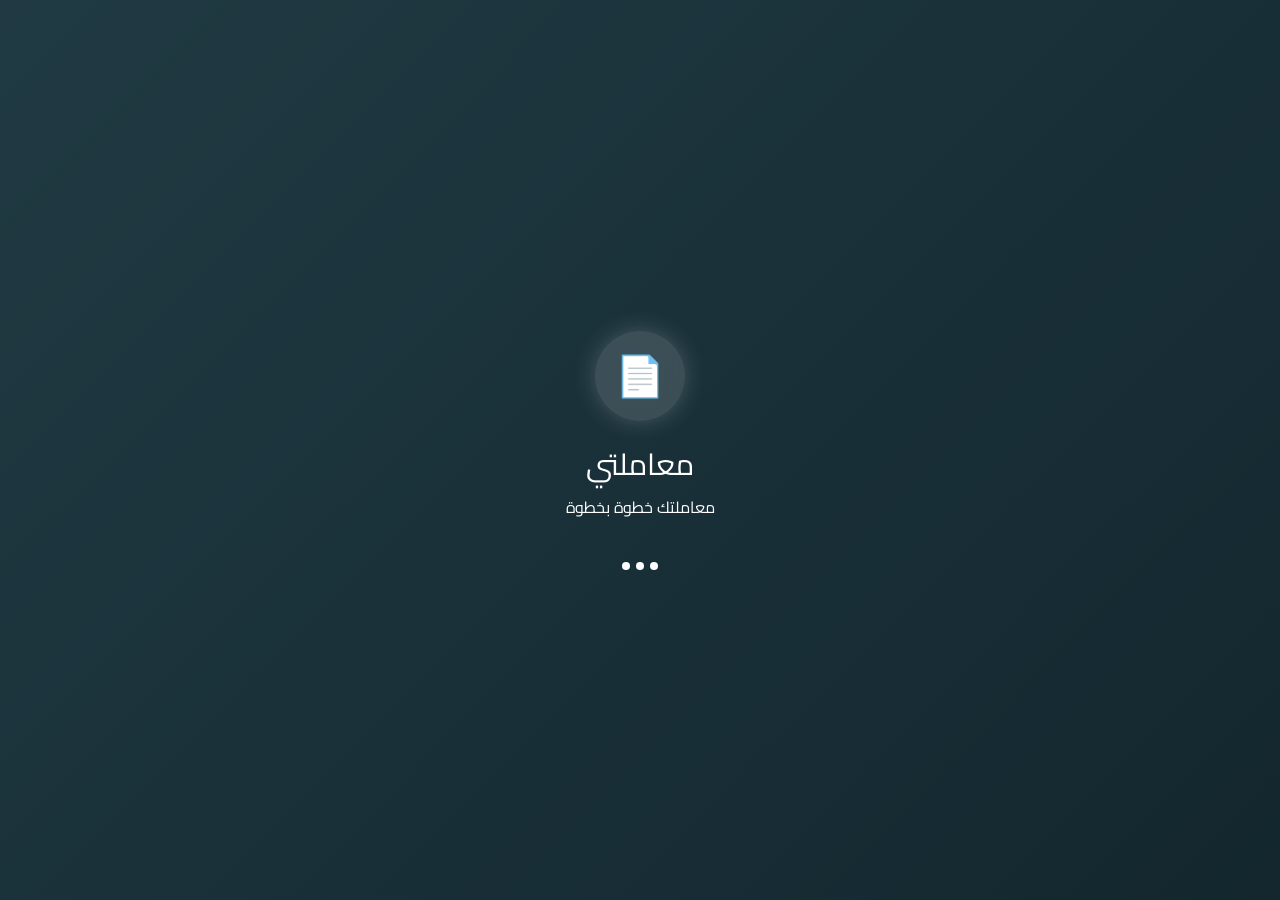
<file: index.html>
<!DOCTYPE html>
<html lang="ar">
<head>
<meta charset="UTF-8">
<meta name="viewport" content="width=device-width, initial-scale=1.0">
<title>معاملتي</title>

<link href="https://fonts.googleapis.com/css2?family=Cairo:wght@700&display=swap" rel="stylesheet">

<style>
body {
  margin:0;
  font-family:'Cairo', sans-serif;
  overflow:hidden;
}

/* الخلفية */
.bg {
  height:100vh;
  background: linear-gradient(-45deg, #1e3c72, #2a5298, #0f2027, #203a43);
  background-size:400% 400%;
  animation: gradientMove 10s ease infinite;
  display:flex;
  justify-content:center;
  align-items:center;
  flex-direction:column;
  color:white;
}

@keyframes gradientMove {
  0% {background-position:0% 50%;}
  50% {background-position:100% 50%;}
  100% {background-position:0% 50%;}
}

/* اللوجو */
.logo {
  width:90px;
  height:90px;
  border-radius:50%;
  background: rgba(255,255,255,0.15);
  display:flex;
  justify-content:center;
  align-items:center;
  font-size:40px;
  backdrop-filter: blur(10px);
  box-shadow:0 0 25px rgba(255,255,255,0.2);
  animation: pop 1s ease;
}

@keyframes pop {
  from {transform:scale(0.5); opacity:0;}
  to {transform:scale(1); opacity:1;}
}

/* النص */
.title {
  margin-top:15px;
  font-size:30px;
  opacity:0;
  animation: fadeUp 1.5s ease forwards;
}

.subtitle {
  font-size:16px;
  opacity:0;
  animation: fadeUp 2s ease forwards;
}

@keyframes fadeUp {
  from {transform:translateY(20px); opacity:0;}
  to {transform:translateY(0); opacity:1;}
}

/* لودنغ */
.loader {
  margin-top:40px;
  display:flex;
  gap:6px;
}

.loader span {
  width:8px;
  height:8px;
  background:white;
  border-radius:50%;
  animation: bounce 1s infinite ease-in-out;
}

.loader span:nth-child(2) { animation-delay:0.2s; }
.loader span:nth-child(3) { animation-delay:0.4s; }

@keyframes bounce {
  0%,100% {transform:translateY(0);}
  50% {transform:translateY(-10px);}
}
</style>
</head>

<body>

<div class="bg">

  <div class="logo">📄</div>

  <div class="title">معاملتي</div>
  <div class="subtitle">معاملتك خطوة بخطوة</div>

  <div class="loader">
    <span></span>
    <span></span>
    <span></span>
  </div>

</div>

<script src="script.js"></script>

</body>
</html>
</file>
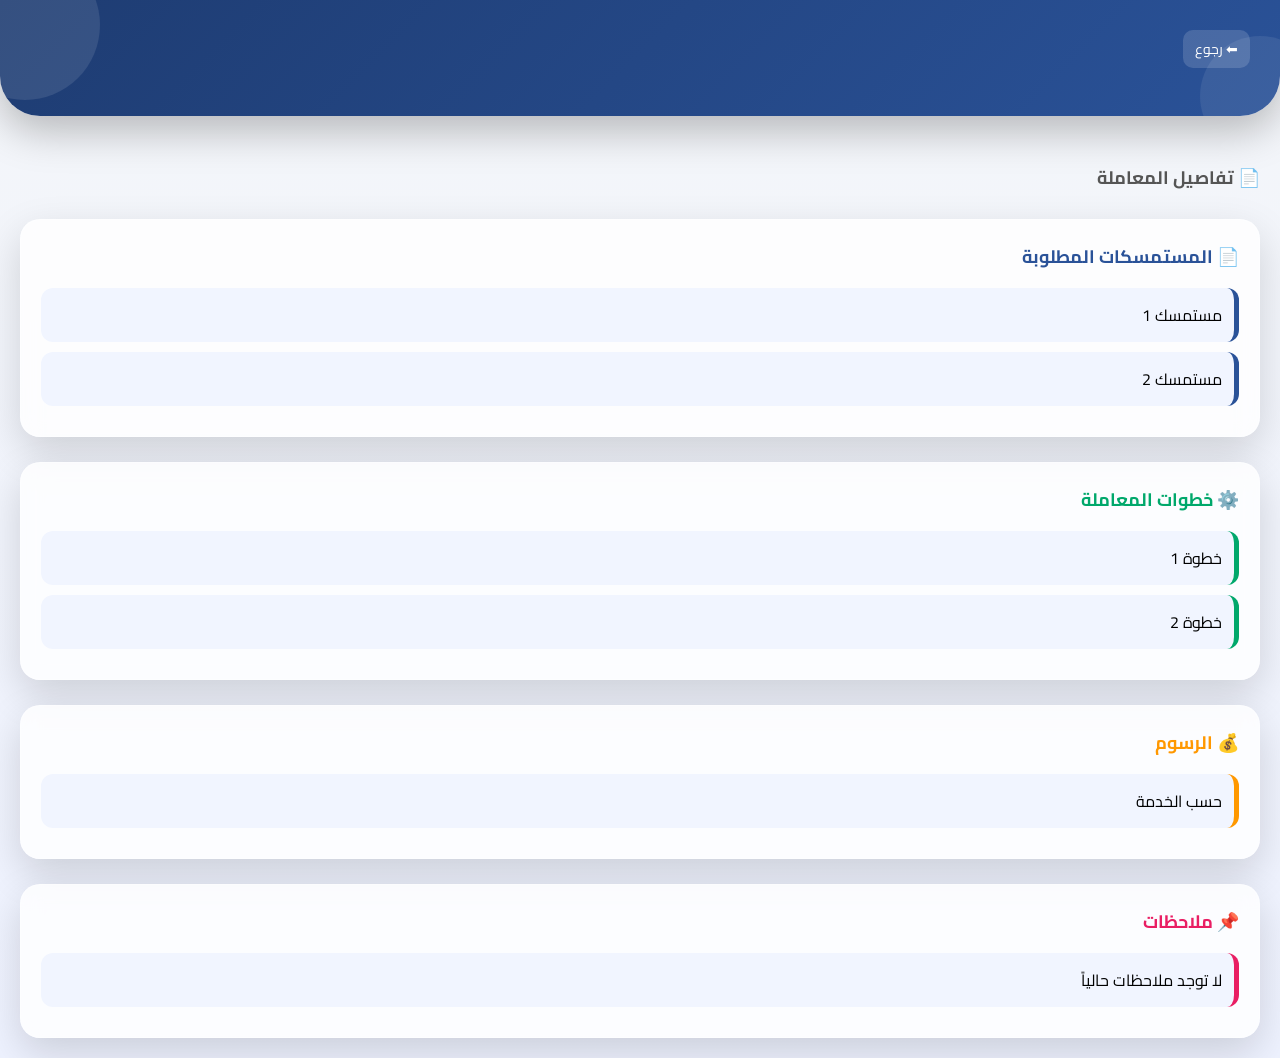
<file: details.html>
<!DOCTYPE html>
<html lang="ar">
<head>
  <meta charset="UTF-8">
<meta name="viewport" content="width=device-width, initial-scale=1.0">
  <title>تفاصيل الخدمة</title>
  <link rel="stylesheet" href="style.css">
  <link href="https://fonts.googleapis.com/css2?family=Cairo:wght@400;700&display=swap" rel="stylesheet">
</head>
<body style="
  font-family:'Cairo', sans-serif;
  background: linear-gradient(to bottom, #f4f6f9, #eef2ff);
">

<!-- هيدر -->
<div style="
  background: linear-gradient(135deg, #1e3c72, #2a5298);
  padding: 30px;
  color: white;
  border-bottom-left-radius: 40px;
  border-bottom-right-radius: 40px;
  box-shadow: 0 15px 40px rgba(0,0,0,0.25);
  position: relative;
  overflow: hidden;
">
  <span onclick="goBackServices()" style="
cursor:pointer;
font-size:14px;
background:rgba(255,255,255,0.15);
padding:6px 12px;
border-radius:10px;
display:inline-block;
">
⬅ رجوع
</span>
 <h2 id="serviceTitle" style="
  margin-top:12px;
  font-size:22px;
  font-weight:700;
">الخدمة</h2>
<div style="
  position:absolute;
  top:-50px;
  left:-50px;
  width:150px;
  height:150px;
  background:rgba(255,255,255,0.1);
  border-radius:50%;
"></div>

<div style="
  position:absolute;
  bottom:-40px;
  right:-40px;
  width:120px;
  height:120px;
  background:rgba(255,255,255,0.08);
  border-radius:50%;
"></div>
</div>

<div class="home-page">

  <!-- الخطوات -->
 <h3 style="
  margin-top:25px;
  font-size:18px;
  color:#555;
">📄 تفاصيل المعاملة</h3>

  <div id="stepsContainer"></div>

  
   


<script src="script.js"></script>
<script>
loadDetails();
</script>
</body>
</html>
</file>
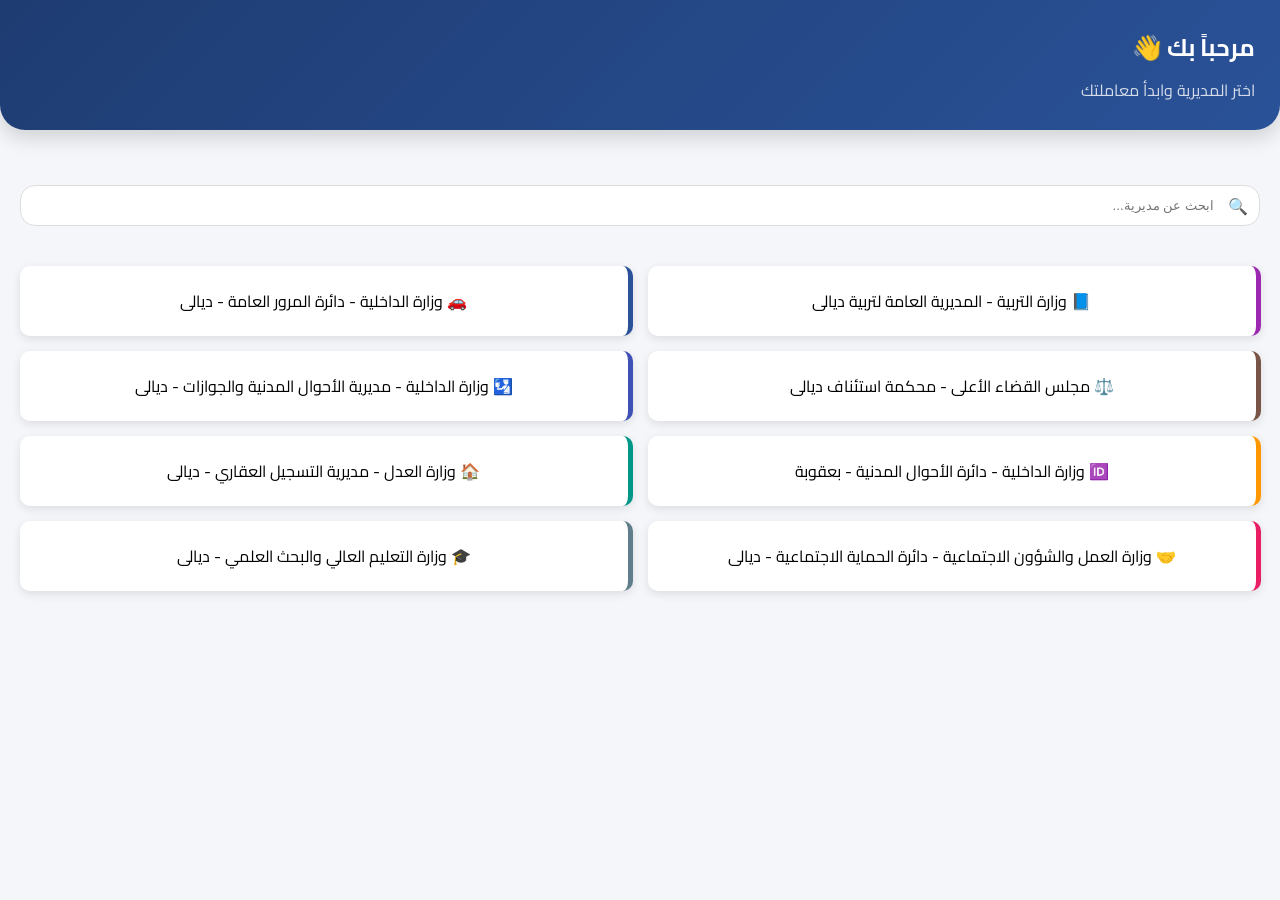
<file: home.html>
<!DOCTYPE html>
<html lang="ar">
<head>
  <meta charset="UTF-8">
  <meta name="viewport" content="width=device-width, initial-scale=1.0">
  <title>الرئيسية</title>
  <link rel="stylesheet" href="style.css">
  <link href="https://fonts.googleapis.com/css2?family=Cairo:wght@400;700&display=swap" rel="stylesheet">
</head>
<body style="font-family:'Cairo', sans-serif; background:#f4f6f9;">

<!-- هيدر -->
<div style="
  background: linear-gradient(135deg, #1e3c72, #2a5298);
  padding: 25px;
  color: white;
  border-bottom-left-radius: 25px;
  border-bottom-right-radius: 25px;
  box-shadow: 0 8px 20px rgba(0,0,0,0.15);
">

  <h2 style="margin:0;">مرحباً بك 👋</h2>
  <p style="margin:5px 0 0;">اختر المديرية وابدأ معاملتك</p>

</div>

<div class="home-page">

  <!-- البحث -->
  <div style="position:relative; margin-top:20px;">
    <input 
      type="text" 
      id="searchInput" 
      placeholder="ابحث عن مديرية..." 
      class="search"
      onkeyup="searchFunction()"
      style="padding-right:45px; border-radius:15px;"
    >

    <span style="
      position:absolute;
      right:12px;
      top:50%;
      transform:translateY(-50%);
    ">🔍</span>

    <div id="suggestions" style="
      background:white;
      position:absolute;
      width:100%;
      border-radius:15px;
      box-shadow:0 8px 20px rgba(0,0,0,0.15);
      margin-top:5px;
      overflow:hidden;
      z-index:10;
    "></div>
  </div>
<div class="cards" style="margin-top:25px;">

    <div class="card" onclick="openServices('تربية ديالى','مديرية تربية ديالى')" style="border-right:5px solid #9c27b0;">
📘 وزارة التربية - المديرية العامة لتربية ديالى
</div>

<div class="card" onclick="openServices('مرور','مديرية مرور ديالى')" style="border-right:5px solid #2a5298;">
🚗 وزارة الداخلية - دائرة المرور العامة - ديالى
</div>

<div class="card" onclick="openServices('استئناف','محكمة استئناف ديالى')" style="border-right:5px solid #795548;">
⚖️ مجلس القضاء الأعلى - محكمة استئناف ديالى
</div>

<div class="card" onclick="openServices('جوازات','دائرة الجوازات ديالى')" style="border-right:5px solid #3f51b5;">
🛂 وزارة الداخلية - مديرية الأحوال المدنية والجوازات - ديالى
</div>

<div class="card" onclick="openServices('احوال','دائرة الاحوال المدنية بعقوبة')" style="border-right:5px solid #ff9800;">
🆔 وزارة الداخلية - دائرة الأحوال المدنية - بعقوبة
</div>

<div class="card" onclick="openServices('عقاري','التسجيل العقاري ديالى')" style="border-right:5px solid #009688;">
🏠 وزارة العدل - مديرية التسجيل العقاري - ديالى
</div>

<div class="card" onclick="openServices('حماية','الرعاية الاجتماعية ديالى')" style="border-right:5px solid #e91e63;">
🤝 وزارة العمل والشؤون الاجتماعية - دائرة الحماية الاجتماعية - ديالى
</div>

<div class="card" onclick="openServices('تعليم','جامعة ديالى')" style="border-right:5px solid #607d8b;">
🎓 وزارة التعليم العالي والبحث العلمي - ديالى
</div>
</div>
<script src="script.js"></script>
</body>
</html>
</file>
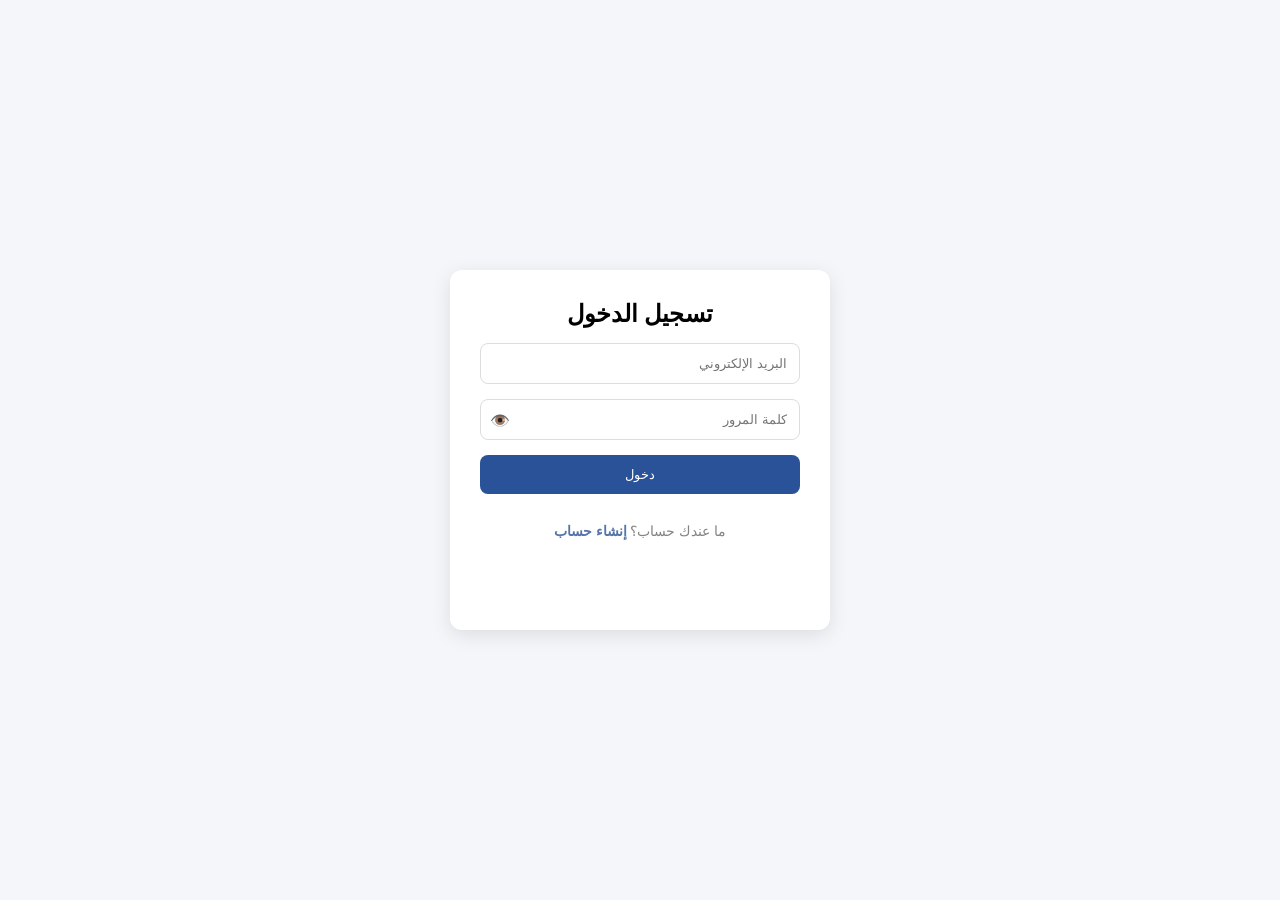
<file: login.html>
<!DOCTYPE html>
<html lang="ar">
<head>
  <meta charset="UTF-8">
  <meta name="viewport" content="width=device-width, initial-scale=1.0">
  <title>تسجيل الدخول</title>
  <link rel="stylesheet" href="style.css">
</head>
<body>

<div class="login-page">
  <div class="login-box">

    <h2>تسجيل الدخول</h2>

    <input type="email" id="loginEmail" placeholder="البريد الإلكتروني">

    <div style="position:relative;">
      <input type="password" id="loginPassword" placeholder="كلمة المرور">
      <span onclick="togglePassword('loginPassword')" 
      style="position:absolute; left:10px; top:50%; transform:translateY(-50%); cursor:pointer;">👁️</span>
    </div>

    <button onclick="login()">دخول</button>

    <p class="switch-text">
      ما عندك حساب؟
      <span onclick="goRegister()">إنشاء حساب</span>
    </p>

    <p id="loginError" style="color:red;"></p>

  </div>
</div>

<script src="script.js"></script>
</body>
</html>
</file>
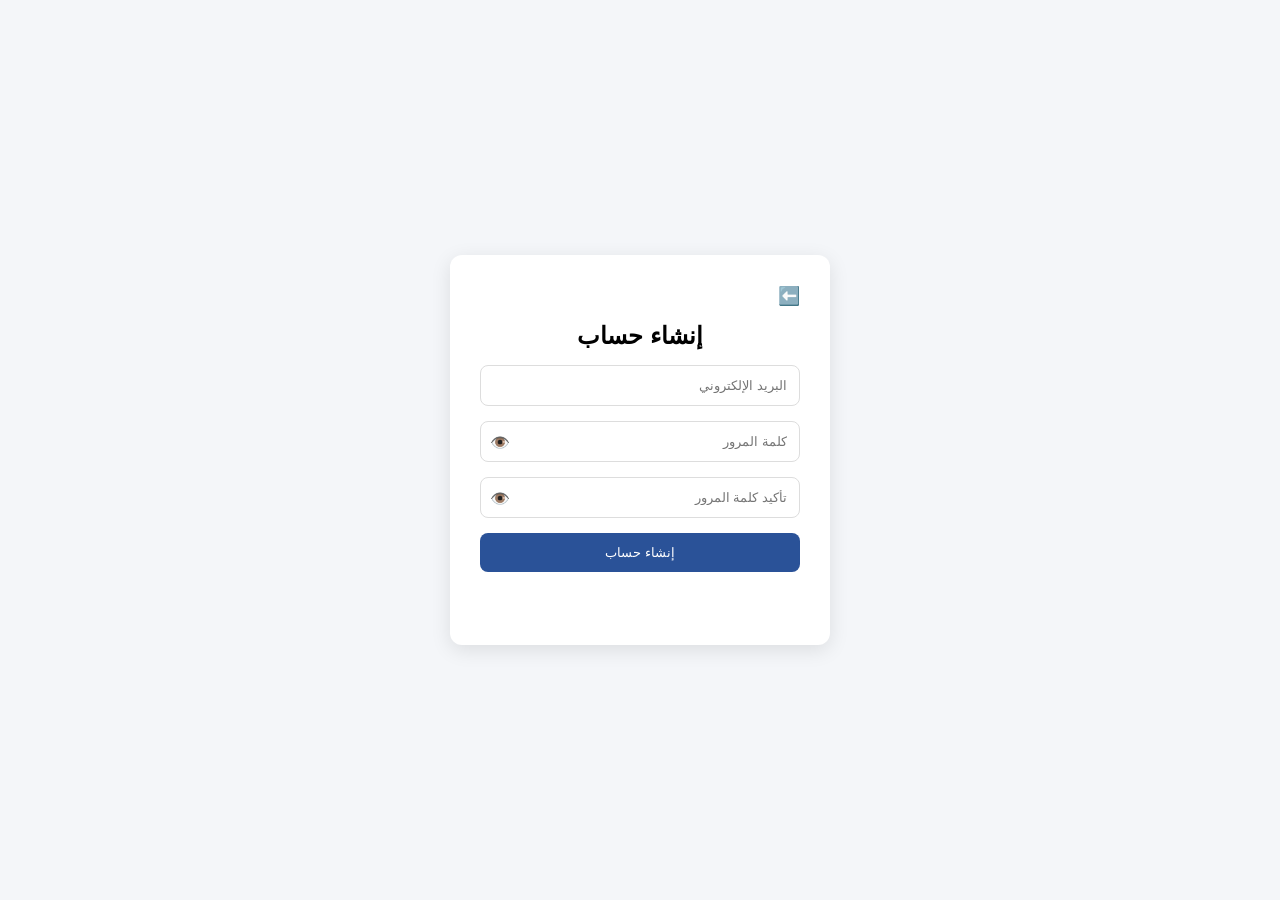
<file: register.html>
<!DOCTYPE html>
<html lang="ar">
<head>
  <meta charset="UTF-8">
  <meta name="viewport" content="width=device-width, initial-scale=1.0">
  <title>إنشاء حساب</title>
  <link rel="stylesheet" href="style.css">
</head>
<body>

<div class="login-page">

  <div class="login-box">

    <!-- زر رجوع -->
    <span onclick="goLogin()" style="cursor:pointer; font-size:18px;">⬅️</span>

    <h2>إنشاء حساب</h2>

    <input type="email" id="email" placeholder="البريد الإلكتروني">

    <div style="position:relative;">
      <input type="password" id="password" placeholder="كلمة المرور">
      <span onclick="togglePassword('password')" style="position:absolute; left:10px; top:50%; transform:translateY(-50%); cursor:pointer;">👁️</span>
    </div>

    <div style="position:relative;">
      <input type="password" id="confirm" placeholder="تأكيد كلمة المرور">
      <span onclick="togglePassword('confirm')" style="position:absolute; left:10px; top:50%; transform:translateY(-50%); cursor:pointer;">👁️</span>
    </div>

    <button onclick="register()">إنشاء حساب</button>

    <p id="error" style="color:red; font-size:14px;"></p>

  </div>

</div>

<script src="script.js"></script>
</body>
</html>
</file>
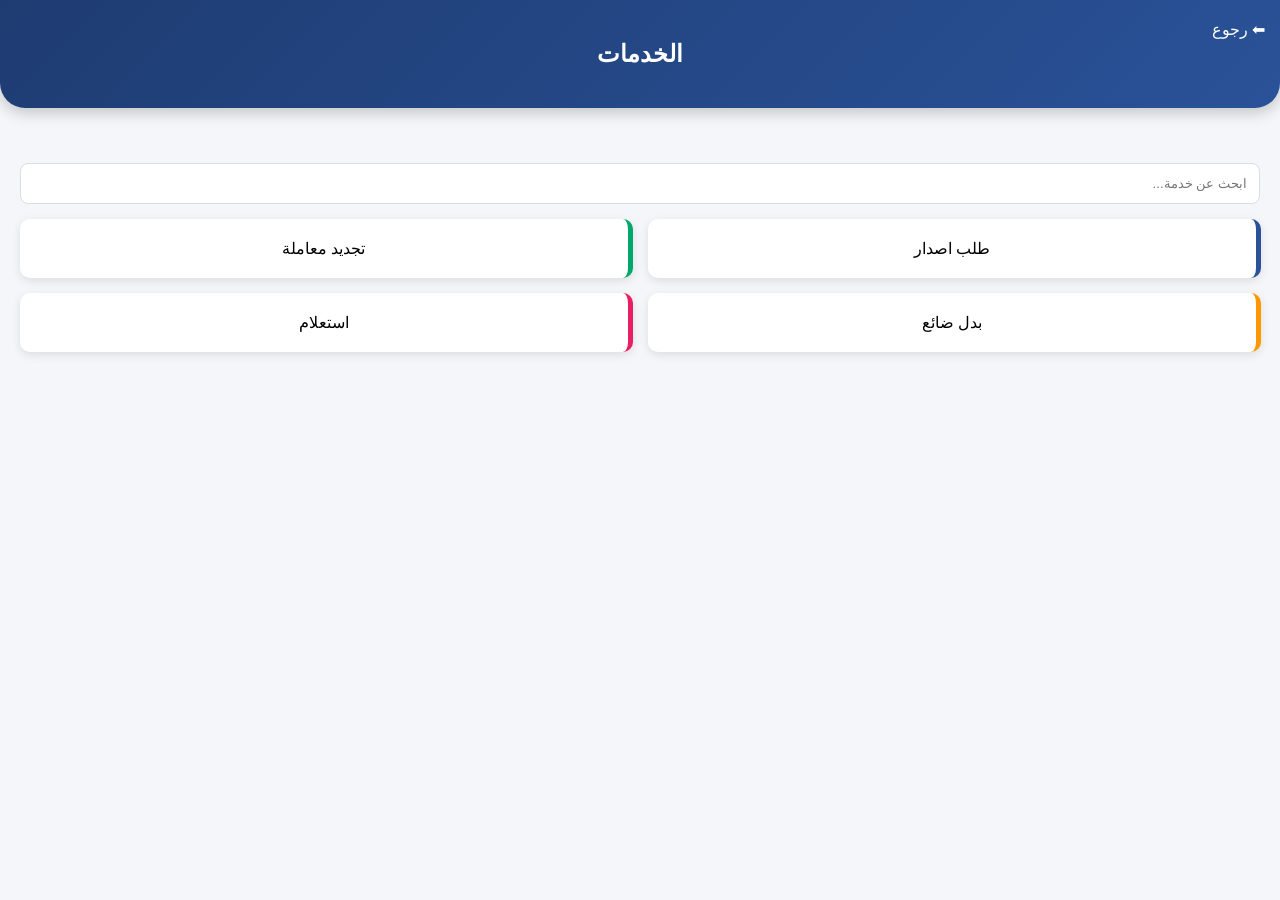
<file: services.html>
<!DOCTYPE html>
<html lang="ar">
<head>
  <meta charset="UTF-8">
  <meta name="viewport" content="width=device-width, initial-scale=1.0">
  <title>الخدمات</title>
  <link rel="stylesheet" href="style.css">
</head>
<body>
<div class="header">
    <span onclick="goBack()" class="back-btn">⬅ رجوع</span>
    <h2 id="title">الخدمات</h2>
</div>
<div class="home-page">


  <h2 id="title" class="title"></h2>

  <input type="text" id="serviceSearch" placeholder="ابحث عن خدمة..." class="search" onkeyup="filterServices()">

  <div class="cards" id="servicesList"></div>

</div>

<script src="script.js"></script>
<script>
let params = new URLSearchParams(window.location.search);
let dirName = params.get("dir");

if(dirName){
  document.getElementById("title").innerText = "خدمات " + dirName;
}
</script>
</body>
</html>
</file>
<file: style.css>
body {
  margin: 0;
  font-family: 'Segoe UI', sans-serif;
  direction: rtl;
  background: #f4f6f9;
}

/* Splash */
.splash {
  height: 100vh;
  background: linear-gradient(to right, #1e3c72, #2a5298);
  display: flex;
  justify-content: center;
  align-items: center;
}

.content {
  text-align: center;
  color: white;
}

.logo {
  width: 80px;
  height: 80px;
  background: white;
  color: #2a5298;
  border-radius: 15px;
  display: flex;
  justify-content: center;
  align-items: center;
  font-size: 35px;
  margin: auto;
  margin-bottom: 15px;
}

h1 {
  margin: 0;
}

p {
  opacity: 0.8;
}

/* Login + Register */
.login-page {
  height: 100vh;
  display: flex;
  justify-content: center;
  align-items: center;
}

.login-box {
  background: white;
  padding: 30px;
  width: 320px;
  border-radius: 12px;
  box-shadow: 0 5px 20px rgba(0,0,0,0.1);

  display: flex;
  flex-direction: column;
  gap: 15px;
}

.login-box h2 {
  margin: 0;
  text-align: center;
}

/* inputs */
input {
  width: 100%;
  padding: 12px;
  border-radius: 8px;
  border: 1px solid #ddd;
  box-sizing: border-box;
}

/* buttons */
button {
  width: 100%;
  padding: 12px;
  background: #2a5298;
  color: white;
  border: none;
  border-radius: 8px;
  cursor: pointer;
}

/* switch text */
.switch-text {
  text-align: center;
  font-size: 14px;
  color: #666;
}

.switch-text span {
  color: #2a5298;
  cursor: pointer;
  font-weight: bold;
}

/* ===== الصفحة الرئيسية بنفس الهوية ===== */

.home-page {
  padding: 20px;
}

.title {
  text-align: center;
  margin-bottom: 10px;
}

/* البحث */
.search {
  width: 100%;
  padding: 12px;
  border-radius: 8px;
  border: 1px solid #ddd;
  box-sizing: border-box;
  margin: 15px 0;
}

/* الكروت */
.cards {
  display: grid;
  grid-template-columns: repeat(2, 1fr);
  gap: 15px;
}

.card {
  background: white;
  padding: 20px;
  text-align: center;
  border-radius: 10px;
  box-shadow: 0 3px 10px rgba(0,0,0,0.1);
  cursor: pointer;

  transition: transform 0.25s ease, box-shadow 0.25s ease;
  will-change: transform;
  position: relative;
}
.card:hover {
  transform: translateY(-5px) scale(1.02);
  z-index: 10;
}
/* عنوان الصفحة */
.header {
  background: linear-gradient(135deg, #1e3c72, #2a5298);
  padding: 25px;
  color: white;
  border-bottom-left-radius: 25px;
  border-bottom-right-radius: 25px;
}

/* كارد القسم */
.section-card {
  background: rgba(255, 255, 255, 0.8);
  border-radius: 20px;
  padding: 20px;
  margin-top: 25px;

  box-shadow: 0 15px 40px rgba(0,0,0,0.15);
  backdrop-filter: blur(10px);
  border: 1px solid rgba(255,255,255,0.3);

  transition: 0.3s;
}
.section-card:hover {
  transform: translateY(-5px) scale(1.02);
}

/* عنوان القسم */
.section-title {
  font-size: 18px;
  font-weight: bold;
  margin-bottom: 15px;
}

/* عناصر داخل القسم */
.item-box {
  background: #f1f5ff;
  padding: 12px;
  border-radius: 12px;
  margin-bottom: 10px;
  position: relative;
  transition: 0.2s;
}

/* الخط الجانبي */
.item-box::before {
  content: "";
  position: absolute;
  right: 0;
  top: 0;
  width: 5px;
  height: 100%;
  border-radius: 10px;
}

/* تأثير hover */
.item-box:hover {
  background: #e6ecff;
  transform: scale(1.02);
}
/* انيميشن دخول */
@keyframes fadeUp {
  from {
    opacity: 0;
    transform: translateY(30px);
  }
  to {
    opacity: 1;
    transform: translateY(0);
  }
}

/* تطبيق الانيميشن */
.section-card {
  animation: fadeUp 0.6s ease forwards;
}

/* تأخير بسيط بين الكروت */
.section-card:nth-child(1) { animation-delay: 0.1s; }
.section-card:nth-child(2) { animation-delay: 0.2s; }
.section-card:nth-child(3) { animation-delay: 0.3s; }
.section-card:nth-child(4) { animation-delay: 0.4s; }
/* ===== موبايل ===== */
@media (max-width: 600px) {

  body {
    padding: 10px;
  }

  .section-card {
    padding: 15px;
    border-radius: 15px;
  }

  .section-title {
    font-size: 16px;
  }

  .item-box {
    font-size: 13px;
    padding: 8px;
  }

  /* الهيدر */
  .header {
    padding: 20px;
  }

  h2 {
    font-size: 18px;
  }

}
.header {
    background: linear-gradient(135deg, #1e3c72, #2a5298);
    padding: 20px;
    color: white;
    border-bottom-left-radius: 25px;
    border-bottom-right-radius: 25px;
    box-shadow: 0 5px 15px rgba(0,0,0,0.2);
    text-align: center;
    position: relative;
}

.back-btn {
    position: absolute;
    right: 15px;
    top: 20px;
    cursor: pointer;
    font-size: 16px;
}
</file>
